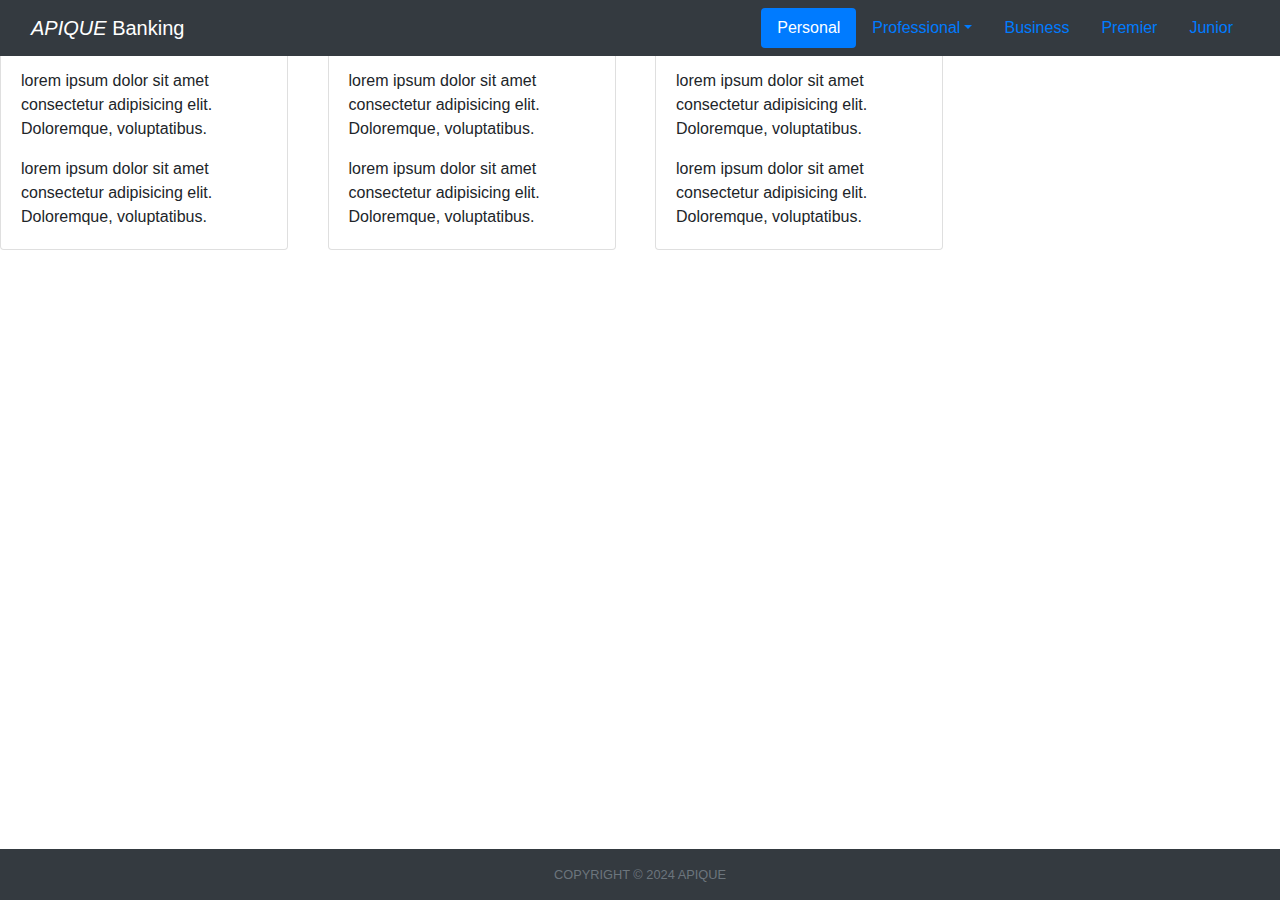
<file: src/main/resources/templates/index.html>
<!DOCTYPE html>
<html lang="en" xmlns="http://www.w3.org/1999/xhtml" xmlns:th="http://www.thymeleaf.org">
<head>
    <title>APIQUE</title>
    <meta charset="UTF-8"/>
    <meta http-equiv="X-UA-Compatible" content="IE=edge"/>
    <meta content="width=device-width, initial-scale=1, maximum-scale=1, user-scalable=no" name="viewport"/>
    <meta name="color-scheme" content="dark light">
    <meta name="supported-color-schemes" content="dark light">
    <script src="https://cdn.jsdelivr.net/npm/bootstrap@5.3.0-alpha1/dist/js/bootstrap.bundle.min.js" integrity="sha384-w76AqPfDkMBDXo30jS1Sgez6pr3x5MlQ1ZAGC+nuZB+EYdgRZgiwxhTBTkF7CXvN" crossorigin="anonymous"></script>
    <link rel="stylesheet" type="text/css" href="https://stackpath.bootstrapcdn.com/bootstrap/4.3.1/css/bootstrap.min.css" />
    <link rel="stylesheet" type="text/css" href="https://cdnjs.cloudflare.com/ajax/libs/font-awesome/4.7.0/css/font-awesome.min.css" />
    <link rel="stylesheet" type="text/css" th:href="@{/styles/index.css}" />
    <link href="https://cdn.jsdelivr.net/npm/bootstrap-icons@1.10.5/font/bootstrap-icons.css" rel="stylesheet" />
</head>

<body class="d-flex flex-column min-vh-100">
    <header class="mb-5">
        <nav class="navbar fixed-top navbar-expand-lg navbar-dark bg-dark mb-0">
            <div class="container-fluid">
                <a class="navbar-brand text-white" th:href='@{/home}'><em> APIQUE </em>Banking</a>
                <button class="navbar-toggler" type="button" data-bs-toggle="collapse" data-bs-target="#navbarSupportedContent"
                        aria-controls="navbarSupportedContent" aria-expanded="false" aria-label="Toggle navigation">
                    <span class="navbar-toggler-icon"></span>
                </button>
                <div class="collapse navbar-collapse justify-content-end" id="navbarSupportedContent">
                    <ul class="nav nav-pills">
                        <li class="nav-item">
                            <a class="nav-link active" aria-current="page" th:href='@{/pages/personal}'>Personal</a>
                        </li>
                        <li class="nav-item dropdown">
                            <a class="nav-link dropdown-toggle" id="dropdownMenuButton" data-bs-toggle="dropdown" href="#" role="button" aria-expanded="false">Professional</a>
                            <ul class="dropdown-menu" aria-labelledby="dropdownMenuButton">
                                <li><a class="dropdown-item" href="#">Service Professionals</a></li>
                                <li><a class="dropdown-item" href="#">Digital Content Professionals</a></li>
                                <li><a class="dropdown-item" href="#">Creative Content Professionals</a></li>
                                <li><a class="dropdown-item" href="#">Sports Professionals</a></li>
                            </ul>
                        </li>
                        <li class="nav-item">
                            <a class="nav-link" href="#">Business</a>
                        </li>
                        <li class="nav-item">
                            <a class="nav-link" href="#">Premier</a>
                        </li>
                        <li class="nav-item">
                            <a class="nav-link" href="#">Junior</a>
                        </li>
                    </ul>
                </div>
            </div>
        </nav>
    </header>
    <main class="container-fluid mt-0 px-0 w-100">
        <div class="bg-image">
            <div class="row">
                <div class="col-sm-3 ms-2">
                    <div class="card" style="width: 18rem;">
                        <div class="card-body">
                            <p class="card-text">
                                lorem ipsum dolor sit amet consectetur adipisicing elit. Doloremque, voluptatibus.
                            </p>
                            <p class="card-text">
                                lorem ipsum dolor sit amet consectetur adipisicing elit. Doloremque, voluptatibus.
                            </p>
                        </div>
                    </div>
                </div>
                <div class="col-sm-3 ms-2">
                    <div class="card" style="width: 18rem;">
                        <div class="card-body">
                            <p class="card-text">
                                lorem ipsum dolor sit amet consectetur adipisicing elit. Doloremque, voluptatibus.
                            </p>
                            <p class="card-text">
                                lorem ipsum dolor sit amet consectetur adipisicing elit. Doloremque, voluptatibus.
                            </p>
                        </div>
                    </div>
                </div>
                <div class="col-sm-3 ms-2">
                    <div class="card" style="width: 18rem;">
                        <div class="card-body">
                            <p class="card-text">
                                lorem ipsum dolor sit amet consectetur adipisicing elit. Doloremque, voluptatibus.
                            </p>
                            <p class="card-text">
                                lorem ipsum dolor sit amet consectetur adipisicing elit. Doloremque, voluptatibus.
                            </p>
                        </div>
                    </div>
                </div>
            </div>
        </div>

    </main>
<!--    <main class="container-fluid mt-0px-0 w-100">-->
<!--        <div class="container-fluid px-0">-->
<!--            <div class="row flex-nowrap">-->
<!--                <div class="col-auto col-md-3 col-xl-2 px-0 bg-light">-->
<!--                    <div class="d-flex flex-column align-items-center align-items-sm-start px-3 pt-3 text-white min-vh-100">-->
<!--                        <a href="/" class="d-flex align-items-center pb-3 mb-md-0 me-md-auto text-dark text-decoration-none">-->
<!--                            <span class="fs-5 d-none d-sm-inline">Personal Banking</span>-->
<!--                        </a>-->
<!--                        <ul class="nav nav-pills flex-column mb-sm-auto mb-0 align-items-center align-items-sm-start" id="menu">-->
<!--                            <li class="nav-item">-->
<!--                                <a href="#" class="nav-link align-middle px-1">-->
<!--                                    <i class="bi bi-bank"></i> <span class="ms-2 d-none d-sm-inline">Customer Relationship</span>-->
<!--                                </a>-->
<!--                            </li>-->
<!--                            <li>-->
<!--                                <a href="#" class="nav-link align-middle px-1">-->
<!--                                    <i class="bi bi-arrow-right-square-fill"> </i> <span class="ms-2 d-none d-sm-inline">Open/Close Account</span> </a>-->
<!--                            </li>-->
<!--                            <li>-->
<!--                                <a href="#" class="nav-link px-1 align-middle">-->
<!--                                    <i class="bi bi-calculator-fill"></i><span class="px-2 ms-2 d-none d-sm-inline">Transact Account</span> </a>-->
<!--                            </li>-->
<!--                            <li>-->
<!--                                <a href="#" class="nav-link px-1 align-middle">-->
<!--                                    <i class="bi bi-check2-square"></i><span class="px-2 ms-2 d-none d-sm-inline">Enquire Account</span> </a>-->
<!--                            </li>-->
<!--                        </ul>-->
<!--                    </div>-->
<!--                </div>-->
<!--                <div class="col py-3">-->
<!--                    <div class="row">-->
<!--                        <div class="col-sm-6">-->
<!--                            <div class="card bg-info bg-gradient">-->
<!--                                <div class="card-body">-->
<!--                                    <h1>Mr Joe</h1>-->
<!--                                    <p class="card-text">-->
<!--                                        lorem ipsum dolor sit amet consectetur adipisicing elit. Doloremque, voluptatibus.-->
<!--                                    </p>-->
<!--                                    <p class="card-text">-->
<!--                                        lorem ipsum dolor sit amet consectetur adipisicing elit. Doloremque, voluptatibus.-->
<!--                                    </p>-->
<!--                                </div>-->
<!--                            </div>-->
<!--                        </div>-->
<!--                        <div class="col-sm-6">-->
<!--                            <div class="card">-->
<!--                                <div class="card-body">-->
<!--                                    <div class="container mt-5">-->
<!--                                        <div class="badge-container">-->
<!--                                            <h5 class="card-title position-relative">Wallet-->
<!--                                                <i class="fas fa-ball fa-2x"></i>-->
<!--                                                <span class="position-absolute top-0 start-100 translate-middle badge square-badge bg-danger">-->
<!--                                            3-->
<!--                                        </span>-->
<!--                                            </h5>-->

<!--                                        </div>-->
<!--                                    </div>-->
<!--                                    <p class="card-text">-->
<!--                                        <span class="badge bg-primary">Fuel</span>-->
<!--                                        <span class="badge bg-success">Education</span>-->
<!--                                        <span class="badge bg-danger">Food</span>-->
<!--                                    </p>-->
<!--                                </div>-->
<!--                            </div>-->
<!--                        </div>-->
<!--                    </div>-->
<!--                    <section class="container-fluid mt-5" style="margin: 5px; padding: 5px;">-->
<!--                        <table class="table table-striped">-->
<!--                            <thead>-->
<!--                            <tr>-->
<!--                                <th scope="col">#</th>-->
<!--                                <th scope="col">Wallet</th>-->
<!--                                <th scope="col">Balance</th>-->
<!--                                <th scope="col">Date</th>-->
<!--                                <th scope="col">Action</th>-->
<!--                            </tr>-->
<!--                            </thead>-->
<!--                            <tbody>-->
<!--                            <tr>-->
<!--                                <th scope="row">1</th>-->
<!--                                <td>Fuel</td>-->
<!--                                <td>$1,500</td>-->
<!--                                <td>11 May 2023</td>-->
<!--                                <td><a href="#" class="btn btn-primary">Send</a></td>-->
<!--                            </tr>-->
<!--                            <tr>-->
<!--                                <th scope="row">2</th>-->
<!--                                <td>Education</td>-->
<!--                                <td>$4,500</td>-->
<!--                                <td>10 May 2023</td>-->
<!--                                <td><a href="#" class="btn btn-primary">Send</a></td>-->
<!--                            </tr>-->
<!--                            <tr>-->
<!--                                <th scope="row">3</th>-->
<!--                                <td>Food</td>-->
<!--                                <td>$1,500</td>-->
<!--                                <td>11 May 2023</td>-->
<!--                                <td><a href="#" class="btn btn-primary">Send</a></td>-->
<!--                            </tr>-->
<!--                            </tbody>-->
<!--                        </table>-->
<!--                    </section>-->
<!--                </div>-->
<!--            </div>-->
<!--        </div>-->
<!--    </main>-->
    <footer class="mt-auto">
        <div class="footer-copyright text-center py-3 bg-dark text-white text-muted small font-weight-light text-uppercase light">
            Copyright © 2024 APIQUE</div>
    </footer>

</body>
</html>
</file>
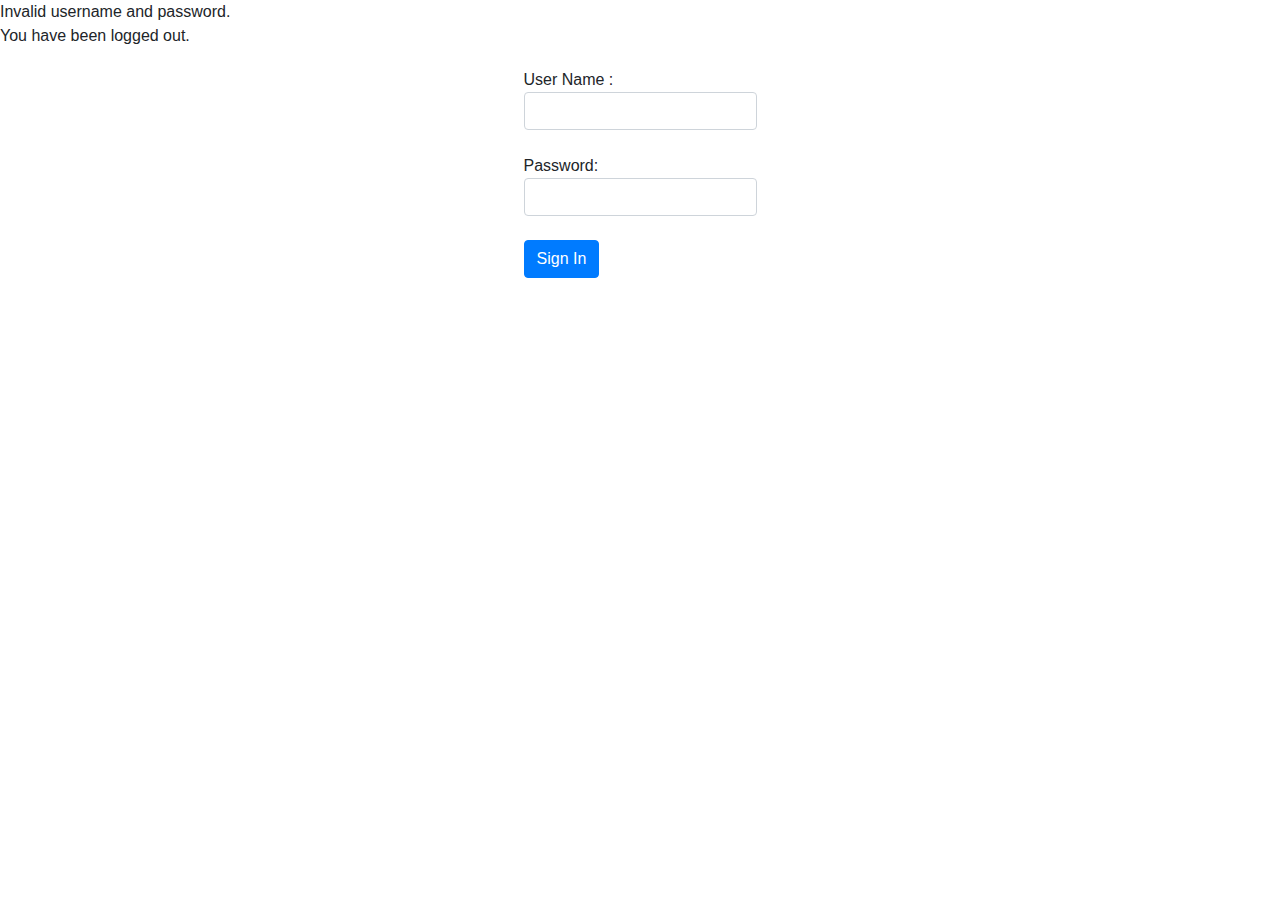
<file: src/main/resources/templates/login.html>
<!DOCTYPE html>
<html lang="en" xmlns="http://www.w3.org/1999/xhtml" xmlns:th="http://www.thymeleaf.org">

<head>
    <title>APIQUE</title>
    <meta charset="UTF-8"/>
    <meta http-equiv="X-UA-Compatible" content="IE=edge"/>
    <meta content="width=device-width, initial-scale=1, maximum-scale=1, user-scalable=no" name="viewport"/>
    <meta name="color-scheme" content="dark light">
    <meta name="supported-color-schemes" content="dark light">
    <link rel="stylesheet" type="text/css" href="https://stackpath.bootstrapcdn.com/bootstrap/4.3.1/css/bootstrap.min.css" />
    <link rel="stylesheet" type="text/css" href="https://cdnjs.cloudflare.com/ajax/libs/font-awesome/4.7.0/css/font-awesome.min.css" />
    <link rel="stylesheet" type="text/css" th:href="@{/styles/index.css}" />
</head>
<body>
    <div th:if="${param.error}">
        Invalid username and password.
    </div>
    <div th:if="${param.logout}">
        You have been logged out.
    </div>
    <div class="card-body" style="margin-inline: auto; max-width: fit-content;">
        <form th:action="@{/login}" method="post">
            <div class="form-group">
                <label> User Name : <input type="text" name="username" class="form-control"/> </label>
            </div>
            <div class="form-group">
                <label> Password: <input type="password" name="password" class="form-control"/> </label>
            </div>
            <div class="form-group">
                <input type="submit" class="btn btn-primary" value="Sign In"/>
            </div>
        </form>
    </div>

</body>
</html>
</file>
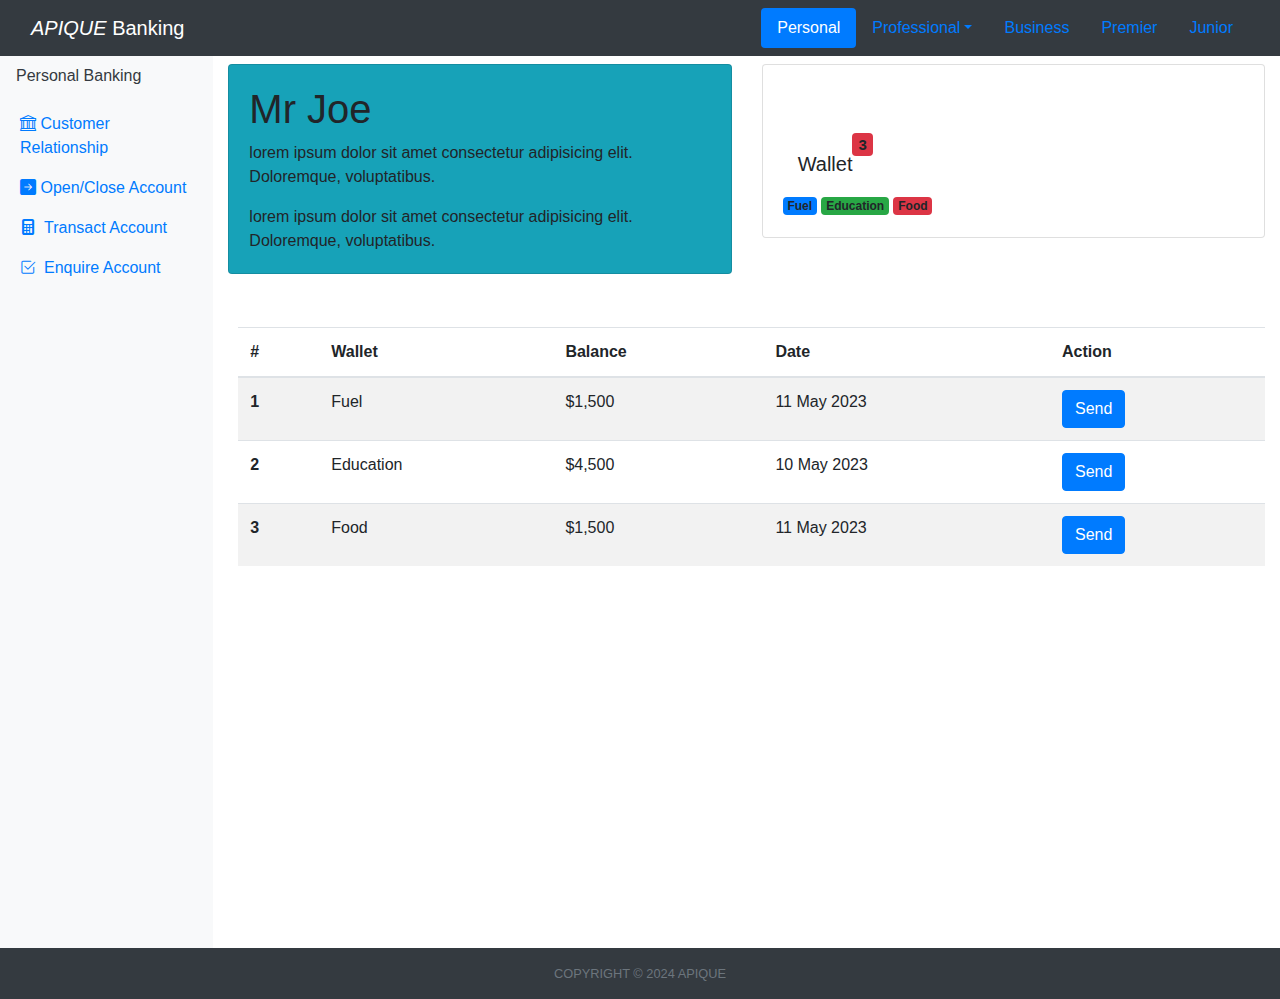
<file: src/main/resources/templates/pages/personal.html>
<!DOCTYPE html>
<html lang="en" xmlns="http://www.w3.org/1999/xhtml" xmlns:th="http://www.thymeleaf.org">
<head>
    <title>APIQUE</title>
    <meta charset="UTF-8"/>
    <meta http-equiv="X-UA-Compatible" content="IE=edge"/>
    <meta content="width=device-width, initial-scale=1, maximum-scale=1, user-scalable=no" name="viewport"/>
    <meta name="color-scheme" content="dark light">
    <meta name="supported-color-schemes" content="dark light">
    <script src="https://cdn.jsdelivr.net/npm/bootstrap@5.3.0-alpha1/dist/js/bootstrap.bundle.min.js" integrity="sha384-w76AqPfDkMBDXo30jS1Sgez6pr3x5MlQ1ZAGC+nuZB+EYdgRZgiwxhTBTkF7CXvN" crossorigin="anonymous"></script>
    <link rel="stylesheet" type="text/css" href="https://stackpath.bootstrapcdn.com/bootstrap/4.3.1/css/bootstrap.min.css" />
    <link rel="stylesheet" type="text/css" href="https://cdnjs.cloudflare.com/ajax/libs/font-awesome/4.7.0/css/font-awesome.min.css" />
    <link rel="stylesheet" type="text/css" th:href="@{/styles/index.css}" />
    <link href="https://cdn.jsdelivr.net/npm/bootstrap-icons@1.10.5/font/bootstrap-icons.css" rel="stylesheet" />
</head>

<body class="d-flex flex-column min-vh-100">
<header class="mb-5">
    <nav class="navbar fixed-top navbar-expand-lg navbar-dark bg-dark mb-0">
        <div class="container-fluid">
            <a class="navbar-brand text-white" th:href='@{/home}'><em> APIQUE </em>Banking</a>
            <button class="navbar-toggler" type="button" data-bs-toggle="collapse" data-bs-target="#navbarSupportedContent"
                    aria-controls="navbarSupportedContent" aria-expanded="false" aria-label="Toggle navigation">
                <span class="navbar-toggler-icon"></span>
            </button>
            <div class="collapse navbar-collapse justify-content-end" id="navbarSupportedContent">
                <ul class="nav nav-pills">
                    <li class="nav-item">
                        <a class="nav-link active" aria-current="page" th:href='@{/login}'>Personal</a>
                    </li>
                    <li class="nav-item dropdown">
                        <a class="nav-link dropdown-toggle" id="dropdownMenuButton" data-bs-toggle="dropdown" href="#" role="button" aria-expanded="false">Professional</a>
                        <ul class="dropdown-menu" aria-labelledby="dropdownMenuButton">
                            <li><a class="dropdown-item" href="#">Service Professionals</a></li>
                            <li><a class="dropdown-item" href="#">Digital Content Professionals</a></li>
                            <li><a class="dropdown-item" href="#">Creative Content Professionals</a></li>
                            <li><a class="dropdown-item" href="#">Sports Professionals</a></li>
                        </ul>
                    </li>
                    <li class="nav-item">
                        <a class="nav-link" href="#">Business</a>
                    </li>
                    <li class="nav-item">
                        <a class="nav-link" href="#">Premier</a>
                    </li>
                    <li class="nav-item">
                        <a class="nav-link" href="#">Junior</a>
                    </li>
                </ul>
            </div>
        </div>
    </nav>
</header>
<main class="container-fluid mt-0px-0 w-100">
    <div class="container-fluid px-0">
        <div class="row flex-nowrap">
            <div class="col-auto col-md-3 col-xl-2 px-0 bg-light">
                <div class="d-flex flex-column align-items-center align-items-sm-start px-3 pt-3 text-white min-vh-100">
                    <a href="/" class="d-flex align-items-center pb-3 mb-md-0 me-md-auto text-dark text-decoration-none">
                        <span class="fs-5 d-none d-sm-inline">Personal Banking</span>
                    </a>
                    <ul class="nav nav-pills flex-column mb-sm-auto mb-0 align-items-center align-items-sm-start" id="menu">
                        <li class="nav-item">
                            <a href="#" class="nav-link align-middle px-1">
                                <i class="bi bi-bank"></i> <span class="ms-2 d-none d-sm-inline">Customer Relationship</span>
                            </a>
                        </li>
                        <li>
                            <a href="#" class="nav-link align-middle px-1">
                                <i class="bi bi-arrow-right-square-fill"> </i> <span class="ms-2 d-none d-sm-inline">Open/Close Account</span> </a>
                        </li>
                        <li>
                            <a href="#" class="nav-link px-1 align-middle">
                                <i class="bi bi-calculator-fill"></i><span class="px-2 ms-2 d-none d-sm-inline">Transact Account</span> </a>
                        </li>
                        <li>
                            <a href="#" class="nav-link px-1 align-middle">
                                <i class="bi bi-check2-square"></i><span class="px-2 ms-2 d-none d-sm-inline">Enquire Account</span> </a>
                        </li>
                    </ul>
                </div>
            </div>
            <div class="col py-3">
                <div class="row">
                    <div class="col-sm-6">
                        <div class="card bg-info bg-gradient">
                            <div class="card-body">
                                <h1>Mr Joe</h1>
                                <p class="card-text">
                                    lorem ipsum dolor sit amet consectetur adipisicing elit. Doloremque, voluptatibus.
                                </p>
                                <p class="card-text">
                                    lorem ipsum dolor sit amet consectetur adipisicing elit. Doloremque, voluptatibus.
                                </p>
                            </div>
                        </div>
                    </div>
                    <div class="col-sm-6">
                        <div class="card">
                            <div class="card-body">
                                <div class="container mt-5">
                                    <div class="badge-container">
                                        <h5 class="card-title position-relative">Wallet
                                            <i class="fas fa-ball fa-2x"></i>
                                            <span class="position-absolute top-0 start-100 translate-middle badge square-badge bg-danger">
                                            3
                                        </span>
                                        </h5>

                                    </div>
                                </div>
                                <p class="card-text">
                                    <span class="badge bg-primary">Fuel</span>
                                    <span class="badge bg-success">Education</span>
                                    <span class="badge bg-danger">Food</span>
                                </p>
                            </div>
                        </div>
                    </div>
                </div>
                <section class="container-fluid mt-5" style="margin: 5px; padding: 5px;">
                    <table class="table table-striped">
                        <thead>
                        <tr>
                            <th scope="col">#</th>
                            <th scope="col">Wallet</th>
                            <th scope="col">Balance</th>
                            <th scope="col">Date</th>
                            <th scope="col">Action</th>
                        </tr>
                        </thead>
                        <tbody>
                        <tr>
                            <th scope="row">1</th>
                            <td>Fuel</td>
                            <td>$1,500</td>
                            <td>11 May 2023</td>
                            <td><a href="#" class="btn btn-primary">Send</a></td>
                        </tr>
                        <tr>
                            <th scope="row">2</th>
                            <td>Education</td>
                            <td>$4,500</td>
                            <td>10 May 2023</td>
                            <td><a href="#" class="btn btn-primary">Send</a></td>
                        </tr>
                        <tr>
                            <th scope="row">3</th>
                            <td>Food</td>
                            <td>$1,500</td>
                            <td>11 May 2023</td>
                            <td><a href="#" class="btn btn-primary">Send</a></td>
                        </tr>
                        </tbody>
                    </table>
                </section>
            </div>
        </div>
    </div>
</main>
<footer class="mt-auto">
    <div class="footer-copyright text-center py-3 bg-dark text-white text-muted small font-weight-light text-uppercase light">
        Copyright © 2024 APIQUE</div>
</footer>

</body>
</html>
</file>
